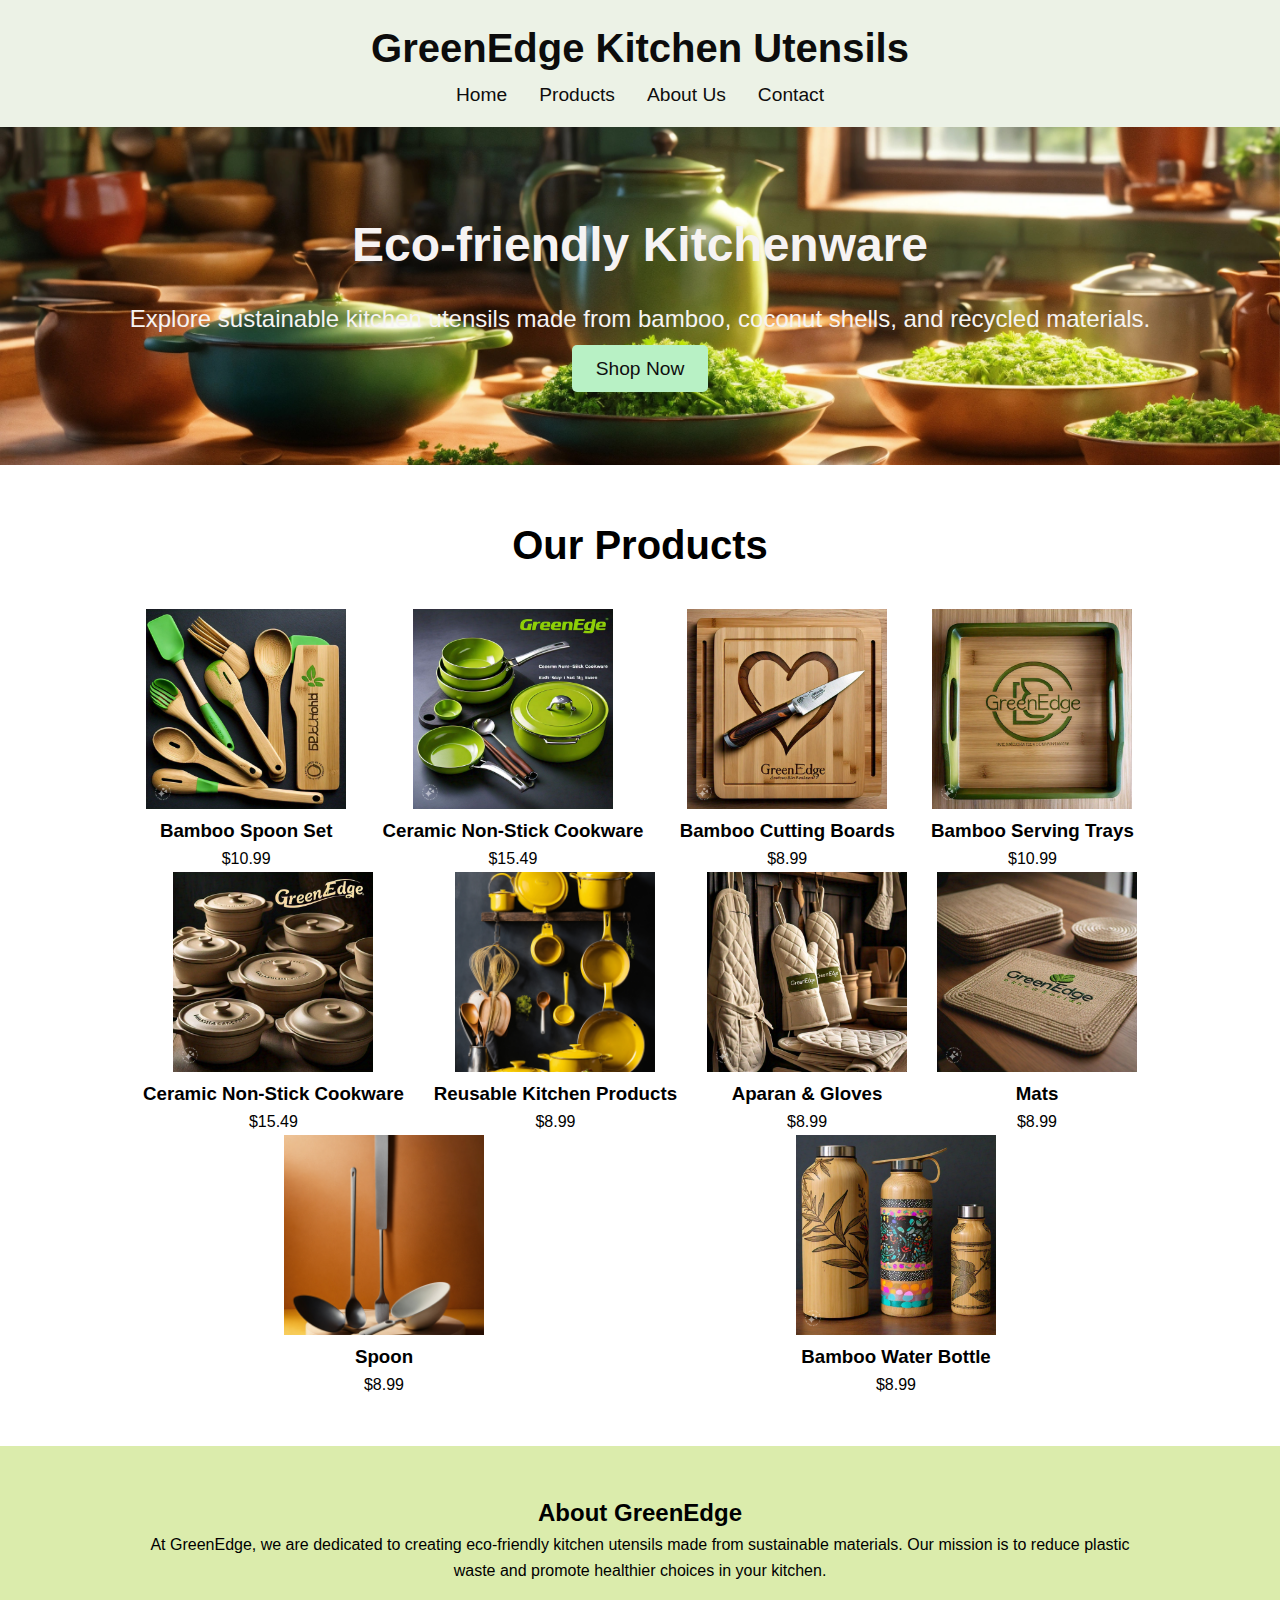
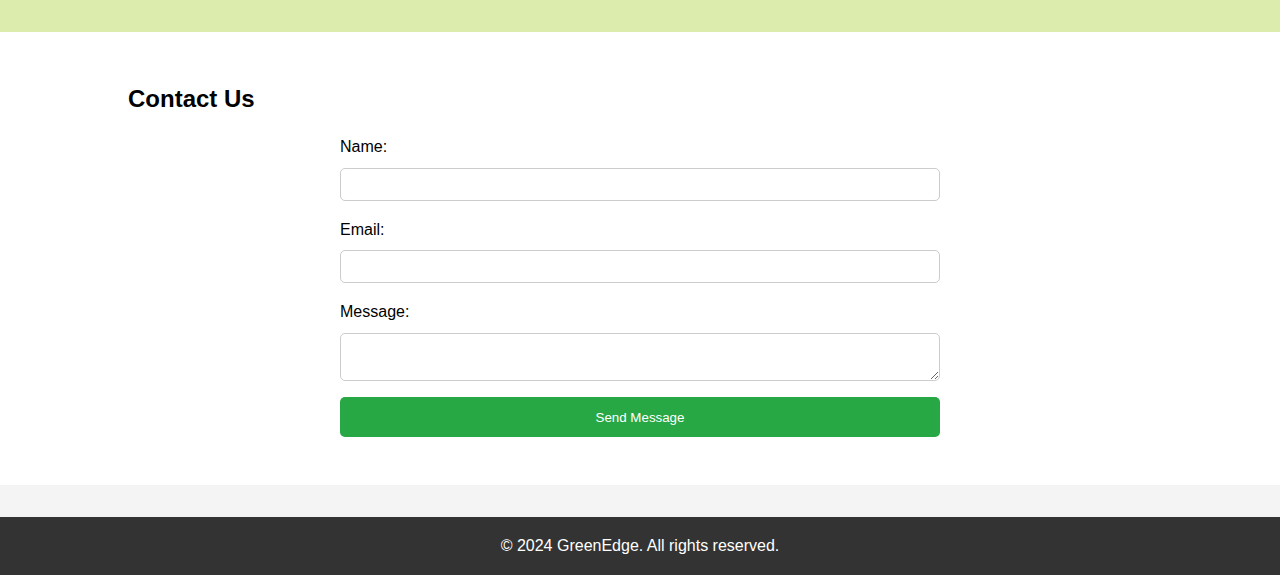
<file: index.html>
<!DOCTYPE html>
<html lang="en">
<head>
    <meta charset="UTF-8">
    <meta name="viewport" content="width=device-width, initial-scale=1.0">
    <meta http-equiv="X-UA-Compatible" content="IE=edge">
    <title>GreenEdge Kitchen Utensils</title>
    <link rel="stylesheet" href="style.css">
</head>
<body>
    <header>
        <div class="container">
            <h1>GreenEdge Kitchen Utensils</h1>
            <nav>
                <ul>
                    <li><a href="#home">Home</a></li>
                    <li><a href="#products">Products</a></li>
                    <li><a href="about.html">About Us</a></li>
                    <li><a href="contact.html">Contact</a></li>
                </ul>
            </nav>
        </div>
    </header>

    <section id="home" class="hero-section">
        <div class="container">
            <h2>Eco-friendly Kitchenware</h2>
            <p>Explore sustainable kitchen utensils made from bamboo, coconut shells, and recycled materials.</p>
            <a href="#products" class="btn">Shop Now</a>
        </div>
    </section>

    <section id="products" class="products-section">
        <div class="container">
            <h2>Our Products</h2>
            <div class="product-grid">
                <div class="product">
                    <img src="images/spoon-1.jpeg" alt="Bamboo Spoon">
                    <h3>Bamboo Spoon Set</h3>
                    <p>$10.99</p>
                </div>
                <div class="product">
                    <img src="images/cook-3.jpeg" alt="Ceramic Non-Stick Cookware">
                    <h3>Ceramic Non-Stick Cookware</h3>
                    <p>$15.49</p>
                </div>
                <div class="product">
                    <img src="images/cb-final.jpeg" alt="Bamboo Cutting Boards">
                    <h3>Bamboo Cutting Boards</h3>
                    <p>$8.99</p>
                </div>
                <div class="product">
                    <img src="images/tray-2.jpeg" alt="Bamboo Serving Trays">
                    <h3>Bamboo Serving Trays</h3>
                    <p>$10.99</p>
                </div>
                <div class="product">
                    <img src="images/clay-1.jpeg" alt="Clay Skillets">
                    <h3>Ceramic Non-Stick Cookware</h3>
                    <p>$15.49</p>
                </div>
                <div class="product">
                    <img src="images/third-post.jpg" alt="Reusable Kitchen Products">
                    <h3>Reusable Kitchen Products</h3>
                    <p>$8.99</p>
                </div>
                <div class="product">
                    <img src="images/aparan-3.jpeg" alt="Aparan & Gloves">
                    <h3>Aparan & Gloves</h3>
                    <p>$8.99</p>
                </div>
                <div class="product">
                    <img src="images/mats-2.jpeg" alt="Mats">
                    <h3>Mats</h3>
                    <p>$8.99</p>
                </div>
                <div class="product">
                    <img src="images/third-post3.jpg" alt="Spoon">
                    <h3>Spoon</h3>
                    <p>$8.99</p>
                </div>
                <div class="product">
                    <img src="images/bottle.jpg" alt="Bamboo Water Bottle">
                    <h3>Bamboo Water Bottle</h3>
                    <p>$8.99</p>
                </div>
                </div>
                </div>
                </div>
                </div>
                </div>
                </div>
            </div>
        </div>
    </section>

    <section id="about" class="about-section">
        <div class="container">
            <h2>About GreenEdge</h2>
            <p>At GreenEdge, we are dedicated to creating eco-friendly kitchen utensils made from sustainable materials. Our mission is to reduce plastic waste and promote healthier choices in your kitchen.</p>
        </div>
    </section>

    <section id="contact" class="contact-section">
        <div class="container">
            <h2>Contact Us</h2>
            <form action="submit.php" method="post">
                <label for="name">Name:</label>
                <input type="text" id="name" name="name" required>

                <label for="email">Email:</label>
                <input type="email" id="email" name="email" required>

                <label for="message">Message:</label>
                <textarea id="message" name="message" required></textarea>

                <button type="submit">Send Message</button>
            </form>
        </div>
    </section>

    <footer>
        <div class="container">
            <p>&copy; 2024 GreenEdge. All rights reserved.</p>
        </div>
    </footer>
</body>
</html>
</file>
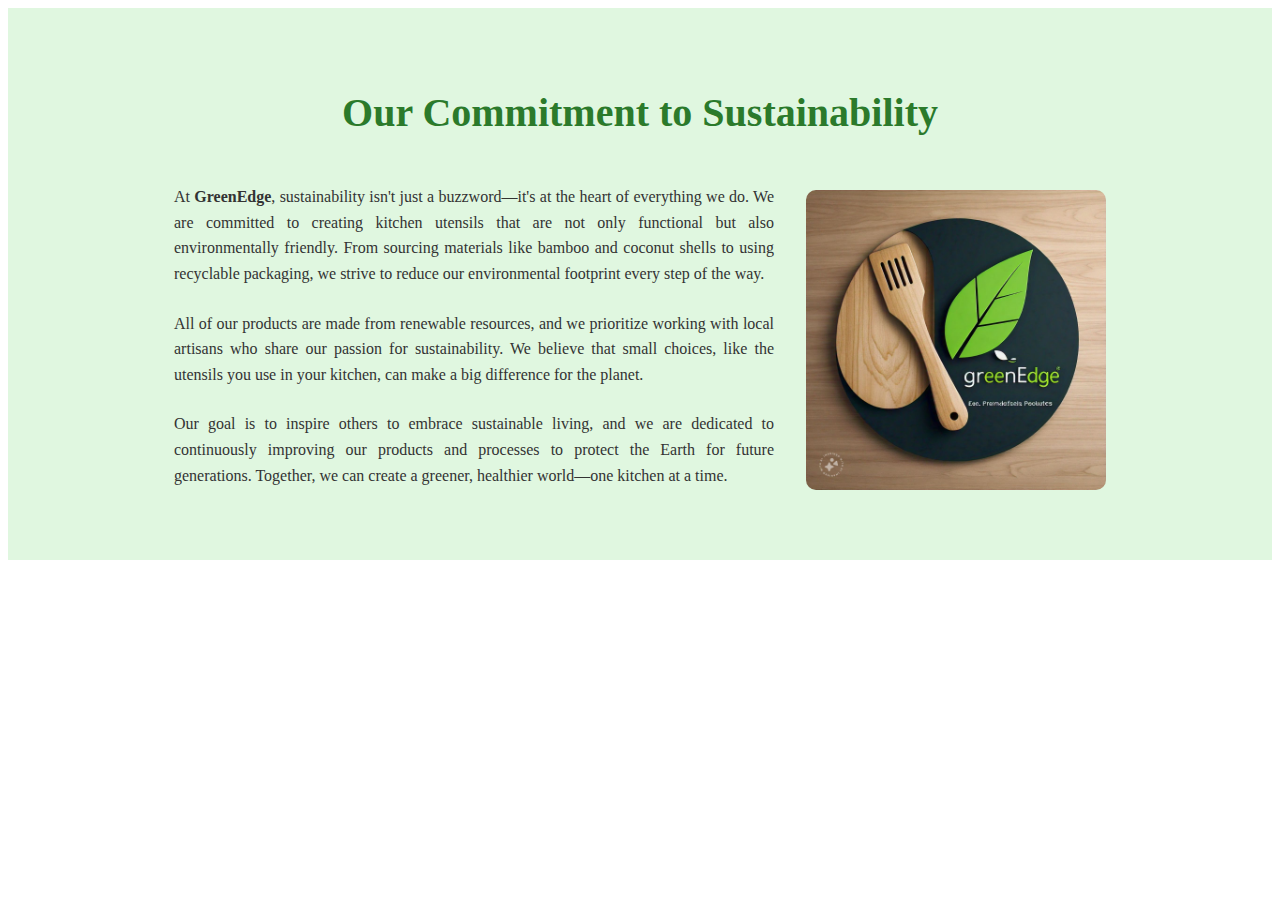
<file: about.html>
<!DOCTYPE html>
<html lang="en">
<head>
    <meta charset="UTF-8">
    <meta name="viewport" content="width=device-width, initial-scale=1.0">
    <title>about</title>
    <style>
        .dedicated-section {
    background-color: #e0f7e0;
    padding: 3rem 0;
}

.dedicated-section h2 {
    text-align: center;
    font-size: 2.5rem;
    color: #2b7a2b;
    margin-bottom: 2rem;
}

.dedicated-content {
    display: flex;
    align-items: center;
    justify-content: center;
    flex-wrap: wrap;
}

.dedicated-content img {
    width: 300px;
    height: auto;
    border-radius: 10px;
    margin-left: 2rem;
}

.dedicated-text {
    max-width: 600px;
    text-align: justify;
}

.dedicated-text p {
    margin-bottom: 1.5rem;
    line-height: 1.6;
    color: #333;
}

@media (max-width: 768px) {
    .dedicated-content {
        flex-direction: column;
        text-align: center;
    }

    .dedicated-content img {
        margin: 2rem 0;
        width: 100%;
    }

    .dedicated-text {
        max-width: 100%;
    }
}

    </style>
</head>
<body>
    <section id="dedicated" class="dedicated-section">
        <div class="container">
            <h2>Our Commitment to Sustainability</h2>
            <div class="dedicated-content">
                <div class="dedicated-text">
                    <p>At <strong>GreenEdge</strong>, sustainability isn't just a buzzword—it's at the heart of everything we do. We are committed to creating kitchen utensils that are not only functional but also environmentally friendly. From sourcing materials like bamboo and coconut shells to using recyclable packaging, we strive to reduce our environmental footprint every step of the way.</p>
                    
                    <p>All of our products are made from renewable resources, and we prioritize working with local artisans who share our passion for sustainability. We believe that small choices, like the utensils you use in your kitchen, can make a big difference for the planet.</p>
                    
                    <p>Our goal is to inspire others to embrace sustainable living, and we are dedicated to continuously improving our products and processes to protect the Earth for future generations. Together, we can create a greener, healthier world—one kitchen at a time.</p>
                </div>
                <img src="images/mylogo_facebook.jpeg" alt="Sustainability">
            </div>
        </div>
    </section>
    
</body>
</html>
</file>
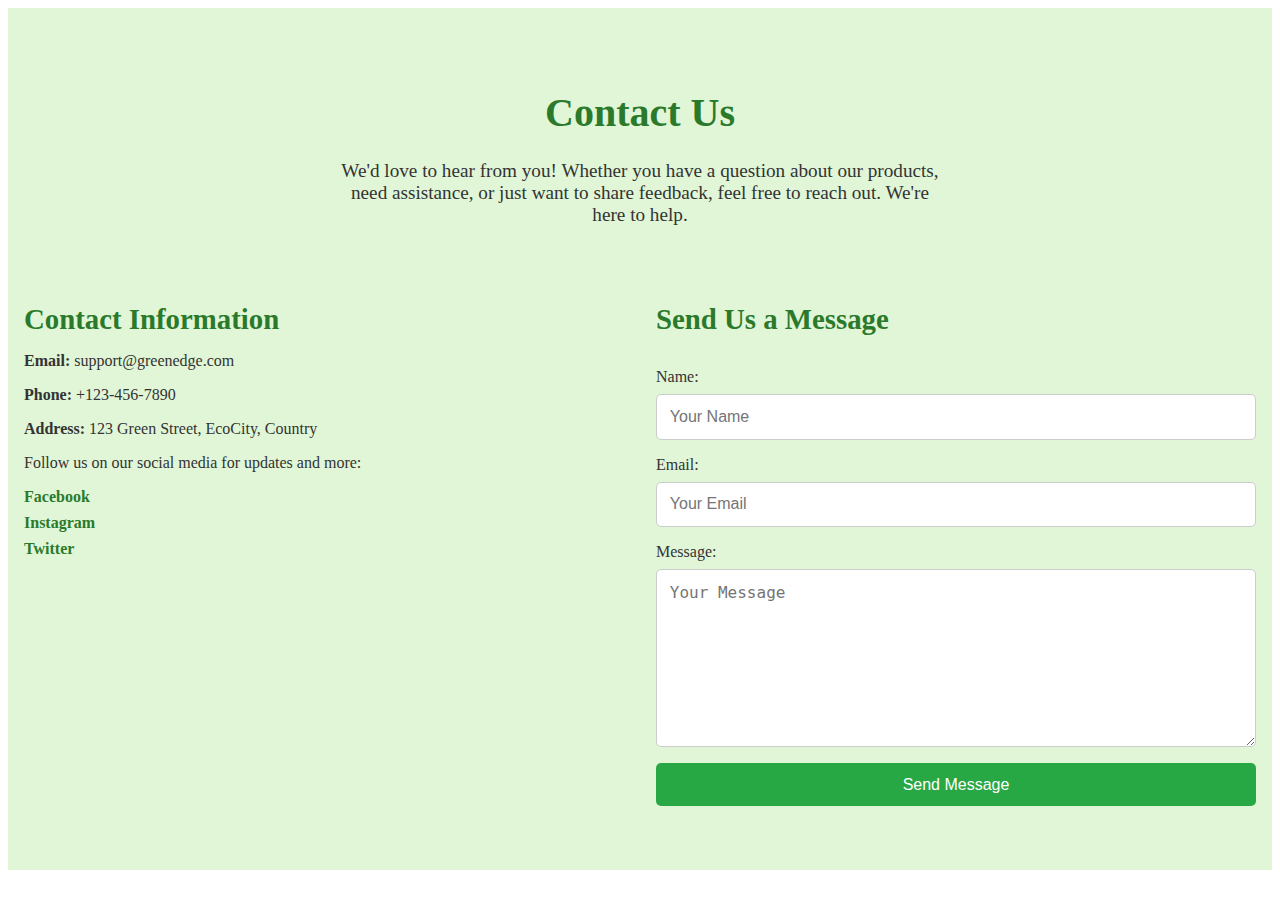
<file: contact.html>
<!DOCTYPE html>
<html lang="en">
<head>
    <meta charset="UTF-8">
    <meta name="viewport" content="width=device-width, initial-scale=1.0">
    <title>contact</title>
    <style>
        .contact-section {
    background-color: #e1f6d7;
    padding: 3rem 0;
    color: #333;
}

.contact-section h2 {
    text-align: center;
    font-size: 2.5rem;
    color: #2b7a2b;
    margin-bottom: 1.5rem;
}

.contact-description {
    text-align: center;
    max-width: 600px;
    margin: 0 auto 2rem;
    font-size: 1.2rem;
}

.contact-grid {
    display: flex;
    justify-content: space-between;
    flex-wrap: wrap;
}

.contact-info, .contact-form {
    flex: 1;
    margin: 1rem;
}

.contact-info h3, .contact-form h3 {
    font-size: 1.8rem;
    margin-bottom: 1rem;
    color: #2b7a2b;
}

.contact-info p {
    font-size: 1rem;
    margin-bottom: 0.8rem;
}

.social-links {
    list-style-type: none;
    padding: 0;
    margin-top: 1rem;
}

.social-links li {
    margin-bottom: 0.5rem;
}

.social-links a {
    color: #2b7a2b;
    text-decoration: none;
    font-weight: bold;
}

.contact-form form {
    display: flex;
    flex-direction: column;
}

.contact-form label {
    margin-top: 1rem;
    font-size: 1rem;
}

.contact-form input, .contact-form textarea {
    padding: 0.8rem;
    margin-top: 0.5rem;
    border: 1px solid #ccc;
    border-radius: 5px;
    font-size: 1rem;
}

.contact-form textarea {
    resize: vertical;
    min-height: 150px;
}

.contact-form button {
    background-color: #28a745;
    color: #fff;
    padding: 0.8rem;
    margin-top: 1rem;
    border: none;
    border-radius: 5px;
    cursor: pointer;
    font-size: 1rem;
}

.contact-form button:hover {
    background-color: #218838;
}

@media (max-width: 768px) {
    .contact-grid {
        flex-direction: column;
    }

    .contact-info, .contact-form {
        margin: 0 0 2rem;
    }
}

    </style>
</head>
<body>
    <section id="contact" class="contact-section">
        <div class="container">
            <h2>Contact Us</h2>
            <p class="contact-description">We'd love to hear from you! Whether you have a question about our products, need assistance, or just want to share feedback, feel free to reach out. We're here to help.</p>
            
            <div class="contact-grid">
                <div class="contact-info">
                    <h3>Contact Information</h3>
                    <p><strong>Email:</strong> support@greenedge.com</p>
                    <p><strong>Phone:</strong> +123-456-7890</p>
                    <p><strong>Address:</strong> 123 Green Street, EcoCity, Country</p>
                    <p>Follow us on our social media for updates and more:</p>
                    <ul class="social-links">
                        <li><a href="https://www.facebook.com/greenedge" target="_blank">Facebook</a></li>
                        <li><a href="https://www.instagram.com/greenedge" target="_blank">Instagram</a></li>
                        <li><a href="https://www.twitter.com/greenedge" target="_blank">Twitter</a></li>
                    </ul>
                </div>
    
                <div class="contact-form">
                    <h3>Send Us a Message</h3>
                    <form action="submit.php" method="post">
                        <label for="name">Name:</label>
                        <input type="text" id="name" name="name" placeholder="Your Name" required>
    
                        <label for="email">Email:</label>
                        <input type="email" id="email" name="email" placeholder="Your Email" required>
    
                        <label for="message">Message:</label>
                        <textarea id="message" name="message" placeholder="Your Message" required></textarea>
    
                        <button type="submit">Send Message</button>
                    </form>
                </div>
            </div>
        </div>
    </section>
    
</body>
</html>
</file>
<file: style.css>
* {
    margin: 0;
    padding: 0;
    box-sizing: border-box;
}

body {
    font-family: Arial, sans-serif;
    line-height: 1.6;
    background-color: #f4f4f4;
}

.container {
    width: 80%;
    margin: 0 auto;
}

header {
    background-color: #ecf2e6;
    color: #0c0c0c;
    padding: 1rem 0;
}

header h1 {
    text-align: center;
    font-size: 2.5rem;
}

nav ul {
    display: flex;
    justify-content: center;
    list-style: none;
}

nav ul li {
    margin: 0 1rem;
}

nav ul li a {
    color: #0e0d0d;
    text-decoration: none;
    font-size: 1.2rem;
}

.hero-section {
    background: url('images/my_cover-facebook.jpg') no-repeat center center/cover;
    color: #f6f3f3;
    text-align: center;
    padding: 5rem 0;
}

.hero-section h2 {
    font-size: 3rem;
}

.hero-section p {
    font-size: 1.5rem;
    margin: 1rem 0;
}

.hero-section .btn {
    background: #b8f1c5;
    color: #0f0f0f;
    padding: 0.8rem 1.5rem;
    text-decoration: none;
    font-size: 1.2rem;
    border-radius: 5px;
}

.products-section {
    background: #fff;
    padding: 3rem 0;
}

.products-section h2 {
    text-align: center;
    font-size: 2.5rem;
}

.product-grid {
    display: flex;
    justify-content: space-around;
    margin-top: 2rem;
    flex-wrap: wrap;
}

.product {
    text-align: center;
}

.product img {
    width: 200px;
    height: 200px;
    object-fit: cover;
}

.about-section {
    background-color: #dbecac;
    padding: 3rem 0;
}

.about-section h2, .about-section p {
    text-align: center;
}

.contact-section {
    background: #fff;
    padding: 3rem 0;
}

.contact-section form {
    display: flex;
    flex-direction: column;
    max-width: 600px;
    margin: 0 auto;
}

.contact-section label {
    margin-top: 1rem;
}

.contact-section input, 
.contact-section textarea {
    padding: 0.5rem;
    margin-top: 0.5rem;
    border: 1px solid #ccc;
    border-radius: 5px;
}

.contact-section button {
    background: #28a745;
    color: #fff;
    padding: 0.8rem;
    border: none;
    border-radius: 5px;
    margin-top: 1rem;
    cursor: pointer;
}

footer {
    background: #333;
    color: #fff;
    text-align: center;
    padding: 1rem 0;
    margin-top: 2rem;
}
</file>
